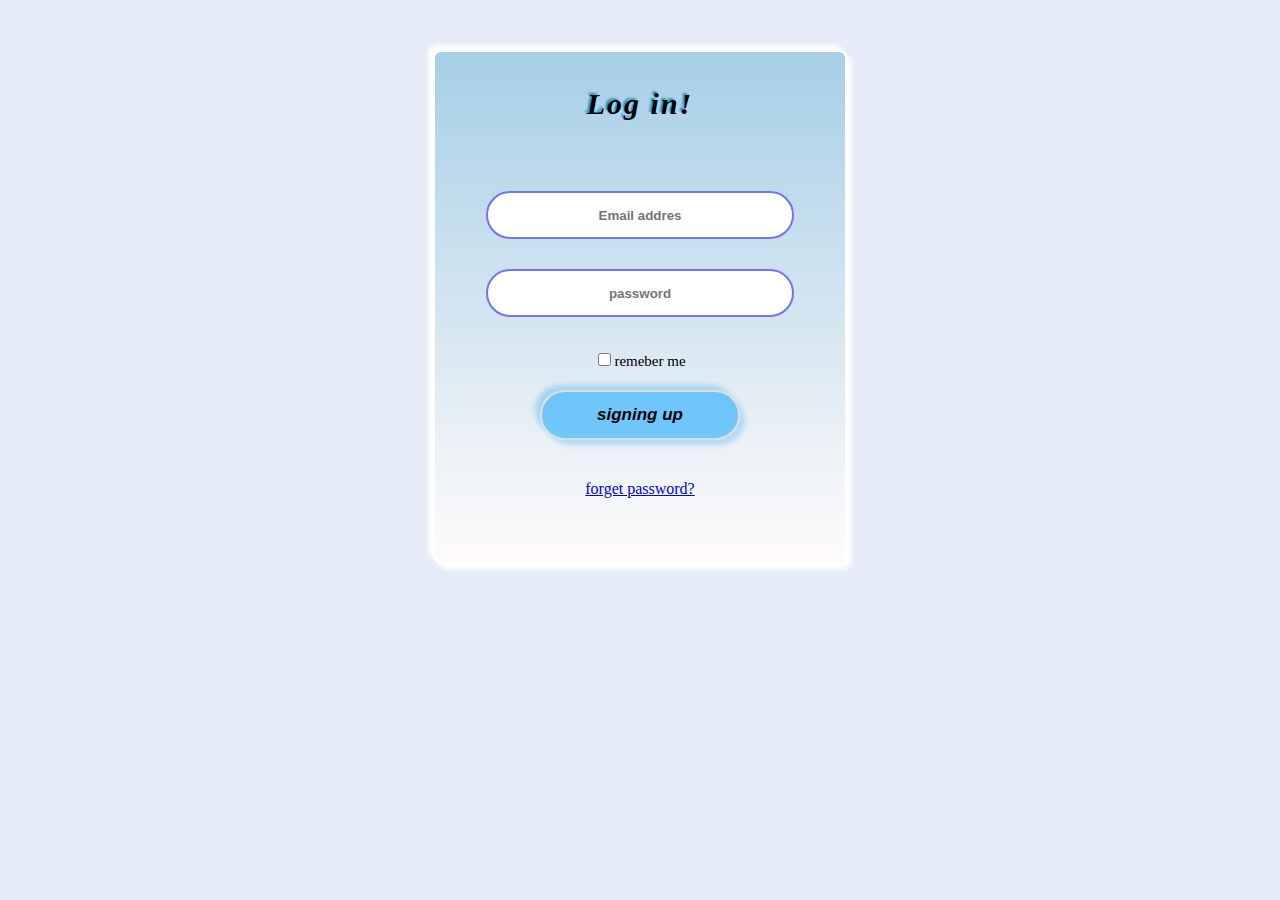
<file: login_form_123/index.html>
<!DOCTYPE html>
<html lang="en" dir="ltr">
    <head>
        <meta charset="UTF_8">
        <link rel="stylesheet" href="index.css">
        <link rel="stylesheet" href="https://fonts.google.com/icons?selected=Material%20Icons%20Outlined%3Alock%3A">
        
    <title>
        \\\sign up\\\
    </title>
    
    </head>
    <body>
    <div>
        
        <form action="verify.js">
        <h2>
            Log  in!
        </h2>
            <input type="email" id="email" placeholder="Email addres" name="emai" required><br>
            <input type="password" id="pass" placeholder="password" name="pass" required><br>
            <br>
            <input type="checkbox" id="thick"><label for="thick">remeber me</label><br>
            <button type="submit">signing up </button>
         <a href="./difine_new_password.html">
            forget password?
        </a> 
    </form>
        <br>
    </div>
    </body>
</html>
</file>
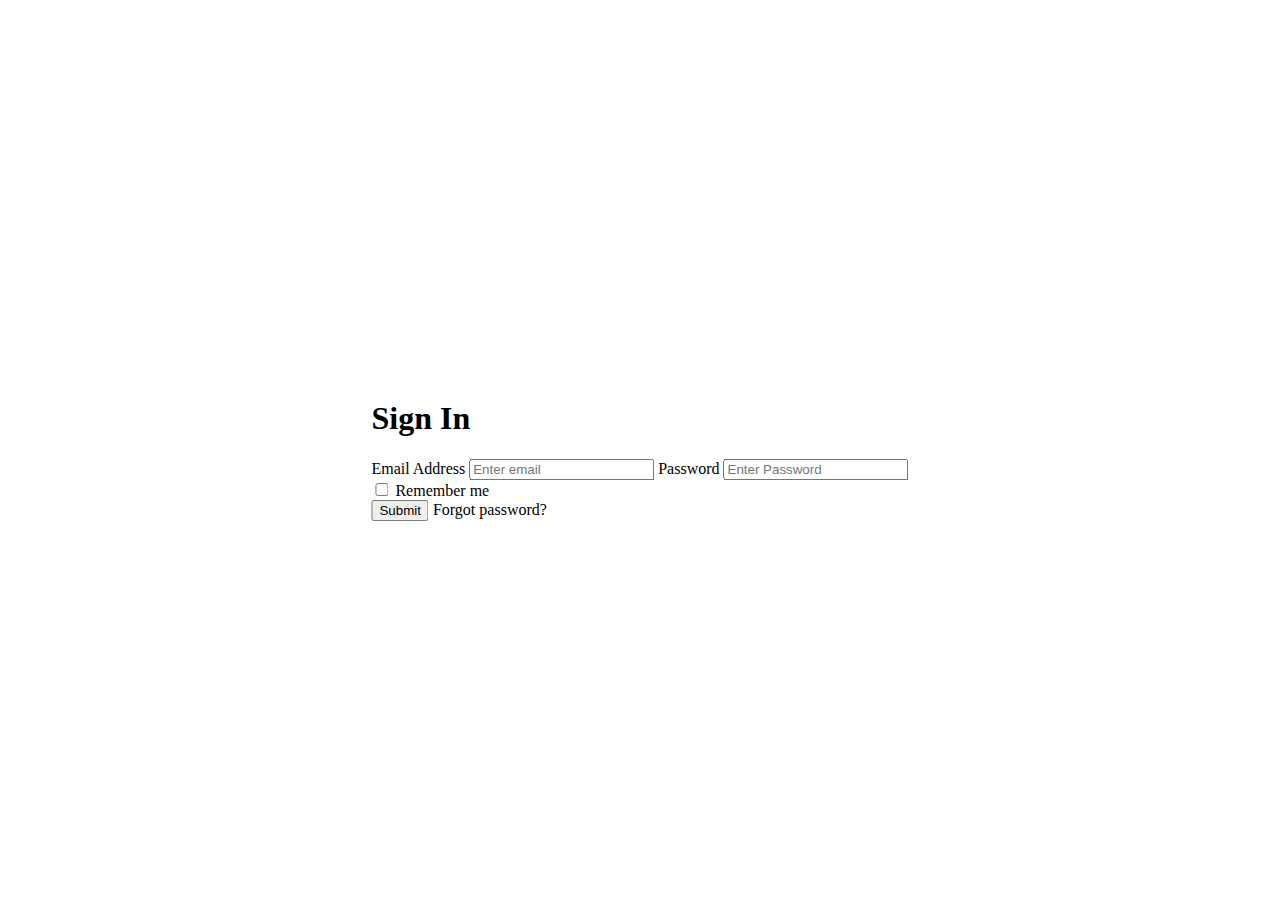
<file: LoginForm-ShivaHfard/index.html>
<!DOCTYPE html>
<html>
    <head>
        <meta charset="UTF-8">
        <meta name="viewport" content="width=device-width, initial-scale=1">

        <link href="https://cdn.jsdelivr.net/npm/bootstrap@5.1.3/dist/css/bootstrap.min.css" rel="stylesheet" integrity="sha384-1BmE4kWBq78iYhFldvKuhfTAU6auU8tT94WrHftjDbrCEXSU1oBoqyl2QvZ6jIW3" crossorigin="anonymous">

        <link rel="stylesheet" href="styles.css">
        <title>Login | Form</title>
    </head>

    <body class="bg-primary">
        <div class="login-form">
            <div class="d-inline-flex flex-column justify-content-center align-items-center bg-light rounded-3 p-5">
                <h1>Sign In</h1>
                <form class="d-flex flex-column py-2" action="#">
                    <label class="fw-bold py-2">Email Address</label>
                    <input class="form-control py-2" type="text" placeholder="Enter email">
                    <label class="fw-bold py-2">Password</label class="fw-bold">
                    <input class="form-control py-2" type="text" placeholder="Enter Password">
                    <div class="py-2">
                        <input type="checkbox">
                        <span>Remember me</span>
                    </div>
                    <input class="btn bg-primary text-white" type="submit" value="Submit">
                    <span class="d-flex justify-content-end py-2">Forgot <a class="text-primary ps-1">password?</a></span>
                </form>
            </div>
        </div>

        <script src="https://cdn.jsdelivr.net/npm/bootstrap@5.1.3/dist/js/bootstrap.bundle.min.js" integrity="sha384-ka7Sk0Gln4gmtz2MlQnikT1wXgYsOg+OMhuP+IlRH9sENBO0LRn5q+8nbTov4+1p" crossorigin="anonymous"></script>
    </body>
</html>
</file>
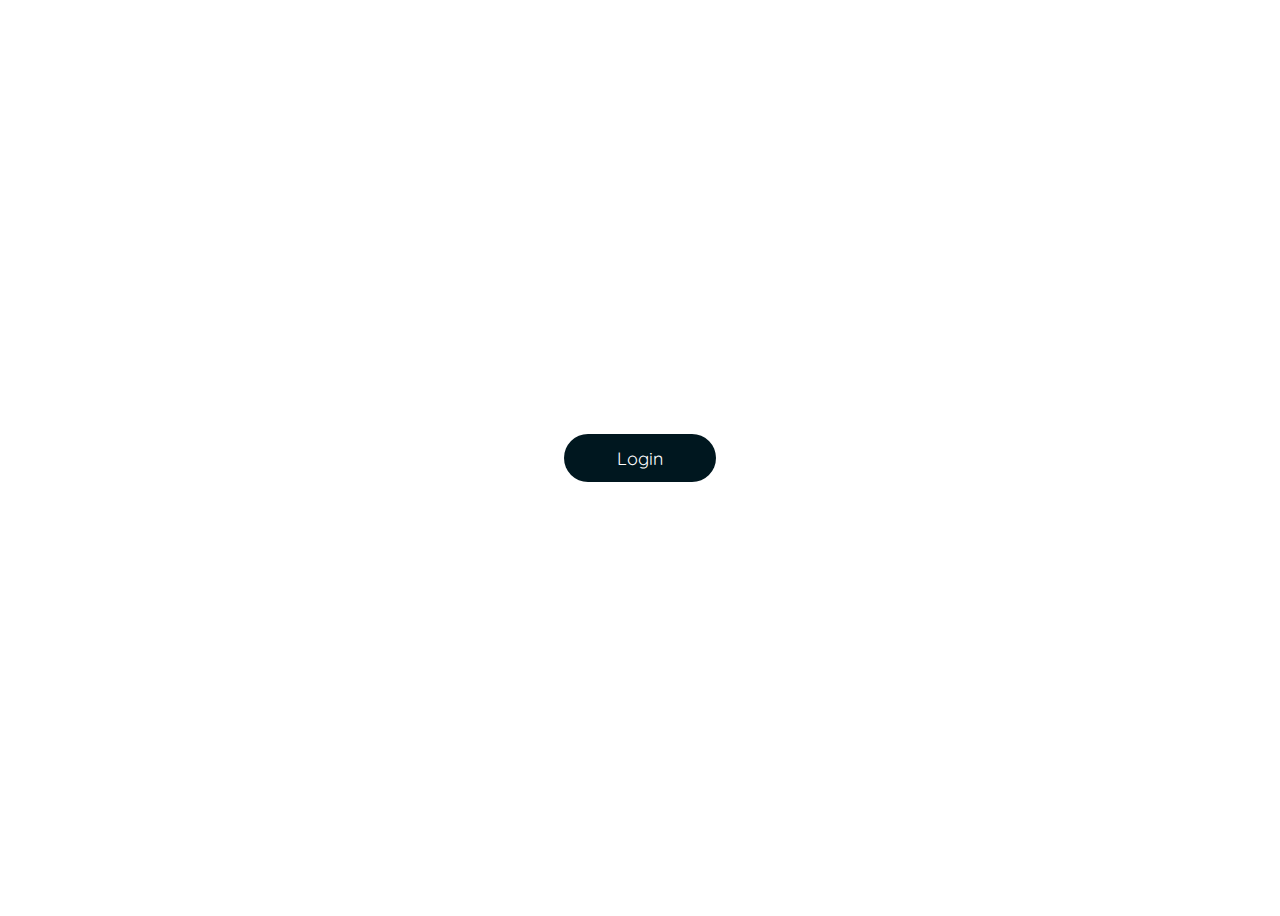
<file: minimalistic-login-form/index.html>
<!DOCTYPE html>
<html lang="en">
  <head>
    <meta charset="UTF-8" />
    <meta http-equiv="X-UA-Compatible" content="IE=edge" />
    <meta name="viewport" content="width=device-width, initial-scale=1.0" />
    <title>Minimalistic Login Form</title>
    <link rel="stylesheet" href="assets/css/style.css" />
    <script src="assets/js/main.js"></script>
  </head>
  <body>
    <!-- minimalistic login form -->
    <form action="" class="mini-login-form" name="loginForm" autocomplete>
      <input class="login-btn" type="button" value="Login" onclick="login()" />
      <input
        class="email-input"
        name="email"
        type="email"
        placeholder="email"
      />
      <svg
        class="validation-email-btn"
        onclick="validateEmail()"
        xmlns="http://www.w3.org/2000/svg"
        width="42"
        height="42"
        viewbox="0 0 42 42"
      >
        <g id="Group_21" data-name="Group 21" transform="translate(-742 -260)">
          <circle
            id="Ellipse_1"
            data-name="Ellipse 1"
            cx="21"
            cy="21"
            r="21"
            transform="translate(742 260)"
            fill="#fff"
          />
          <g id="Group_19" data-name="Group 19" transform="translate(-0.5 1)">
            <line
              id="Line_1"
              data-name="Line 1"
              x2="10"
              y2="10.5"
              transform="translate(759.5 272)"
              fill="none"
              stroke="#00171f"
              stroke-width="3.5"
            />
            <line
              id="Line_2"
              data-name="Line 2"
              y1="9"
              x2="9"
              transform="translate(759.5 281)"
              fill="none"
              stroke="#00171f"
              stroke-width="3.5"
            />
          </g>
        </g>
      </svg>
      <input
        class="password-input"
        type="password"
        placeholder="password"
        name="pass"
      />
      <svg
        class="validation-password-btn"
        onclick="validatePassword()"
        xmlns="http://www.w3.org/2000/svg"
        width="42"
        height="42"
        viewbox="0 0 42 42"
      >
        <g id="group_21" data-name="Group 21" transform="translate(-742 -260)">
          <circle
            id="ellipse_1"
            data-name="ellipse 1"
            cx="21"
            cy="21"
            r="21"
            transform="translate(742 260)"
            fill="#fff"
          />
          <g id="group_19" data-name="Group 19" transform="translate(-0.5 1)">
            <line
              id="line_1"
              data-name="Line 1"
              x2="10"
              y2="10.5"
              transform="translate(759.5 272)"
              fill="none"
              stroke="#00171f"
              stroke-width="3.5"
            />
            <line
              id="line_2"
              data-name="Line 2"
              y1="9"
              x2="9"
              transform="translate(759.5 281)"
              fill="none"
              stroke="#00171f"
              stroke-width="3.5"
            />
          </g>
        </g>
      </svg>
      <span class="welcome-massage">Welcome</span>
    </form>
  </body>
</html>
</file>
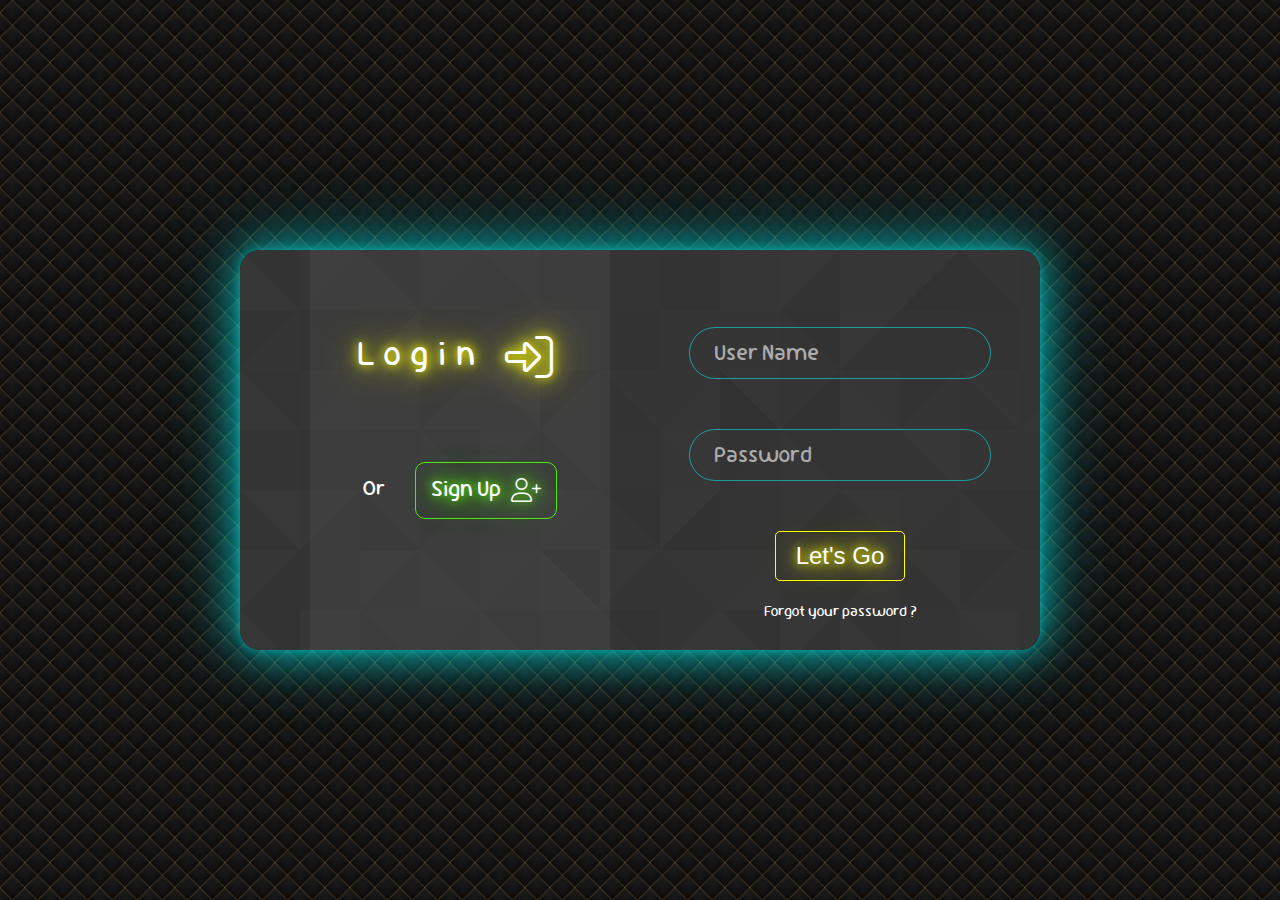
<file: neon login form/index.html>
<!DOCTYPE html>
<html lang="en">
  <head>
    <meta charset="utf-8" />
    <meta name="author" content="Sina Shateri" />
    <meta name="viewport" content="width=device-width, initial-scale=1.0" />
    <meta name="description" content="" />
    <meta name="robots" content="noydir" />
    <link rel="shortcut icon" href="#" type="image/x-icon" />
    <title>Login</title>
    <link rel="stylesheet" type="text/css" href="css/style.css" />
    <link rel="stylesheet" href="css/all.min.css" />
    <link rel="stylesheet" href="css/font.css" />
    <link rel="stylesheet" href="css/reset.css" />
  </head>

  <body>
    <div class="container">
      <div class="current-page">
        <div class="log-in">
          <h1>
            Login
            <i class="fal fa-sign-in-alt"></i>
          </h1>
        </div>
        <div class="sign-up-field">
          <span>Or</span>
          <div class="sign-up">
            <h3>Sign Up</h3>
            <i class="fal fa-user-plus"></i>
          </div>
        </div>
      </div>
      <div class="form-field">
        <form action="submit">
          <div class="user-name">
            <input type="text" placeholder="" />
            <label>User Name</label>
          </div>
          <div class="password">
            <input type="password" placeholder="" />
            <label>Password</label>
          </div>
        </form>
        <button type="submit" id="cPage">Let's Go</button>
        <a href="#">Forgot your password ?</a>
      </div>
    </div>
    <script src="js/main.js"></script>
  </body>
</html>
</file>
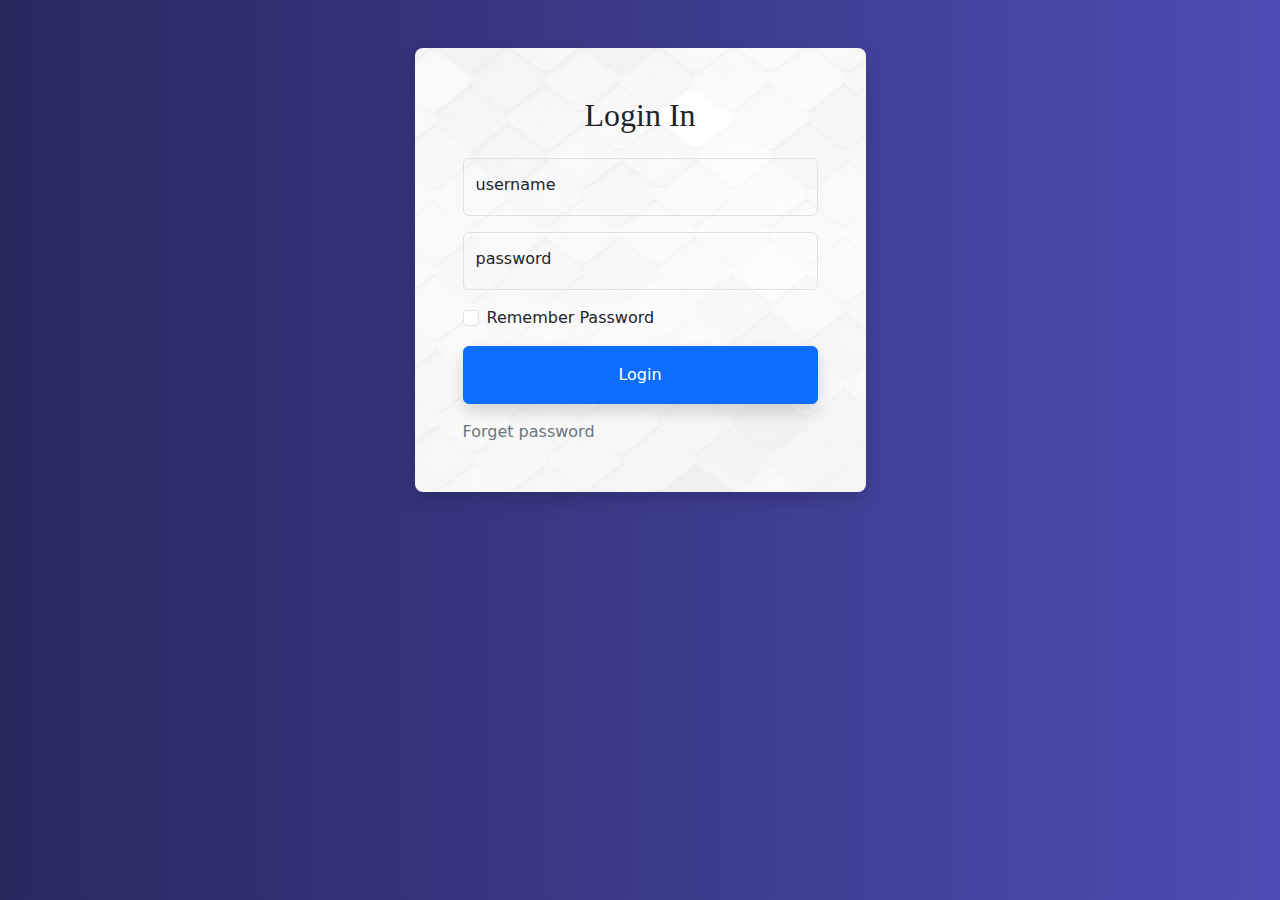
<file: practice_login_form/index.html>
<!DOCTYPE html>
<html lang="en">
<head>
    <meta charset="UTF-8">
    <meta http-equiv="X-UA-Compatible" content="IE=edge">
    <meta name="viewport" content="width=device-width, initial-scale=1.0">
    <link href="https://cdn.jsdelivr.net/npm/bootstrap@5.1.2/dist/css/bootstrap.min.css" rel="stylesheet">
    <link href="css/login.css" rel="stylesheet">
    <title>Login Form</title>
</head>
<body>
    <div class="container">
        <div class="row">
            <div class="col-sm-9 col-md-7 col-lg-5 mx-auto">
                <div class="card border-0 my-5 shadow rounded-3 foo" >
                    <div class="card-body p-4 p-sm-5 ">
                        <h3 class="ub card-title text-center mb-4 fw-light fs-2">Login In</h3>
                        <form>
                            <div class="form-floating mb-3">
                                <input class="form-control bg-transparent" id="username" placeholder="username" type="text">
                                <label for="username" class="form-control py-3 bg-transparent" >username</label>
                            </div>
                            <div class="form-floating mb-3">
                                <input class="form-control bg-transparent " id="password" placeholder="password" type="password">
                                <label for="password" class="form-control py-3 bg-transparent">password</label>
                            </div>
                            <div class="form-check mb-3">
                                <input class="form-check-input" type="checkbox" id="rememberpassword">
                                <label class="form-check-label" for="rememberpassword">Remember Password</label>
                            </div>
                            <div class="d-grid mb-3">
                                <button class="btn btn-primary p-3 shadow" type="submit">Login</button>
                            </div>
                            <a href="#" class="bt-6 text-secondary">Forget password</a>
                        </form>
                    </div>
                </div>
            </div>
        </div>
    </div>
    <script src="https://cdn.jsdelivr.net/npm/bootstrap@5.1.2/dist/js/bootstrap.bundle.min.js"></script>
</body>
</html>
</file>
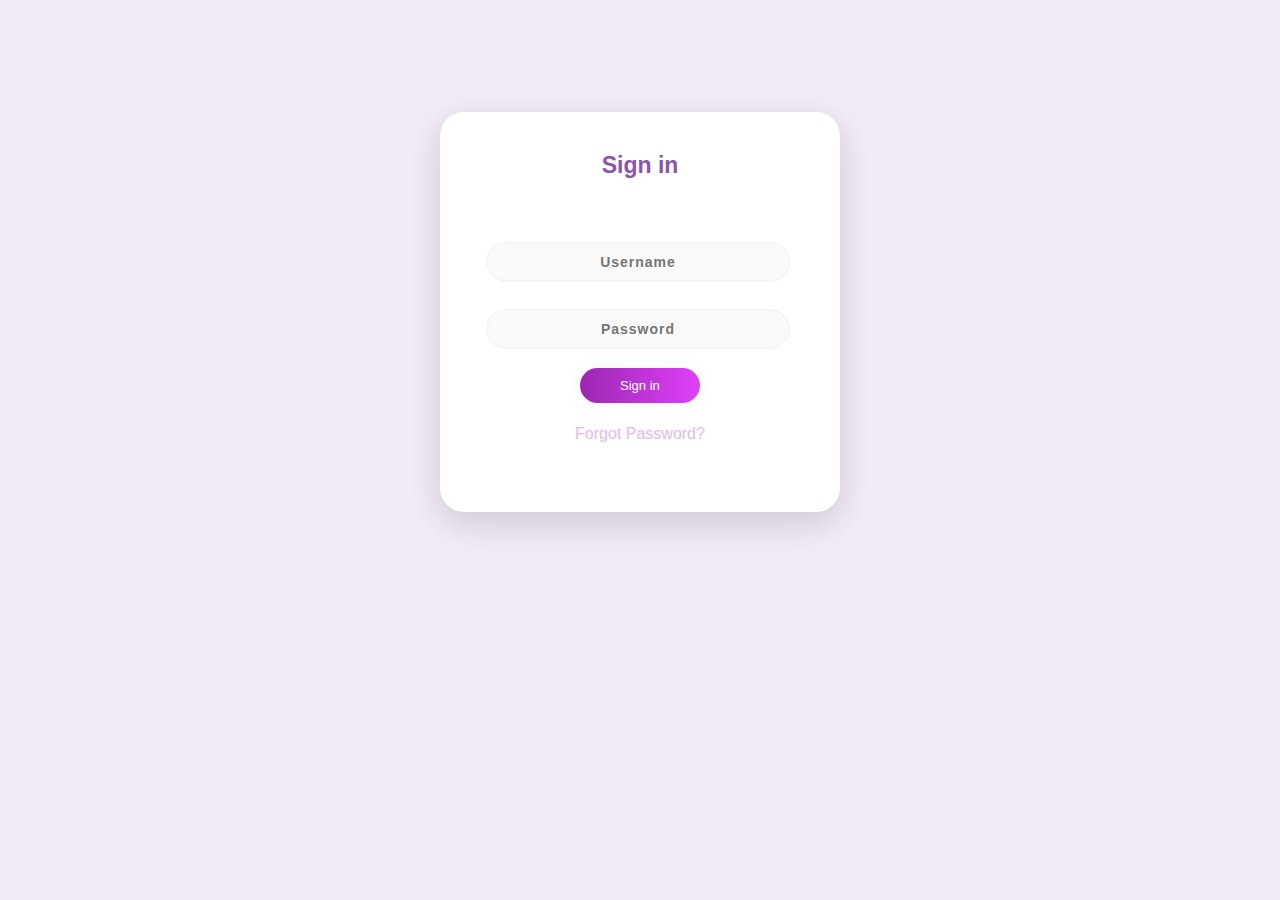
<file: simple-login-form/index.html>
<!DOCTYPE html>
<html lang="en">
<head>
    <meta charset="UTF-8">
    <meta http-equiv="X-UA-Compatible" content="IE=edge">
    <meta name="viewport" content="width=device-width, initial-scale=1.0">
    <title>login form</title>
    <link rel="stylesheet" href="style.css">
</head>
<body>
    <div class="main">
        <p class="sign" align="center">Sign in</p>
        <form class="form1">
          <input class="un " type="text" align="center" placeholder="Username">
          <input class="pass" type="password" align="center" placeholder="Password">
          <a class="submit" align="center">Sign in</a>
          <p class="forgot" align="center"><a href="#">Forgot Password?</p>
                
                    
        </div>
</body>
</html>
</file>
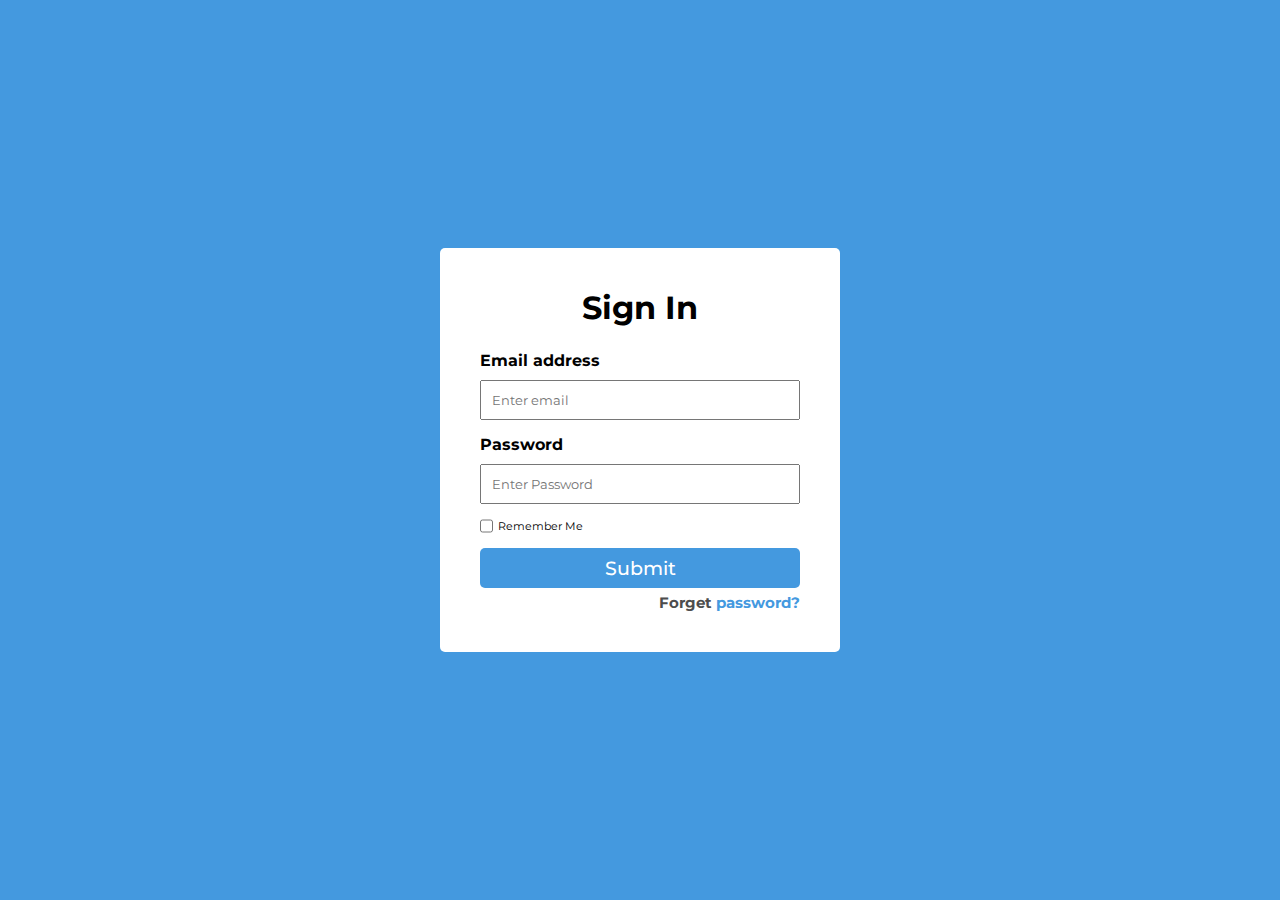
<file: login-sign in form/signin form/index.html>
<!DOCTYPE html>
<html lang="en">

<head>
  <meta charset="UTF-8">
  <meta http-equiv="X-UA-Compatible" content="IE=edge">
  <meta name="viewport" content="width=device-width, initial-scale=1.0">
  <!-- style--link -->
  <link rel="stylesheet" href="./style.css">

  <!-- font--Links -->
  <link rel="preconnect" href="https://fonts.googleapis.com">
  <link rel="preconnect" href="https://fonts.gstatic.com" crossorigin>
  <link href="https://fonts.googleapis.com/css2?family=Montserrat:wght@300;400;500&display=swap" rel="stylesheet">


  <title>Form</title>
</head>

<body>
  <div class="form">
    <h2>Sign In</h2>
    <div class="inputs email">
      <label for="email">Email address</label>
      <input type="email" name="email" id="email" placeholder="Enter email">
    </div>
    <div class="inputs password">
      <label for="password">Password</label>
      <input type="password" name="password" id="password" placeholder="Enter Password">

    </div>
    <div class="remember-me">
      <input type="checkbox" name="chek-box" id="checkbox">
      <label for="check-box">Remember Me</label>
    </div>
    <button type="submit">Submit</button>
    <div class="forget-link">
      <h4>Forget <a href="#">password?</a></h4>
    </div>
  </div>
</body>

</html>
</file>
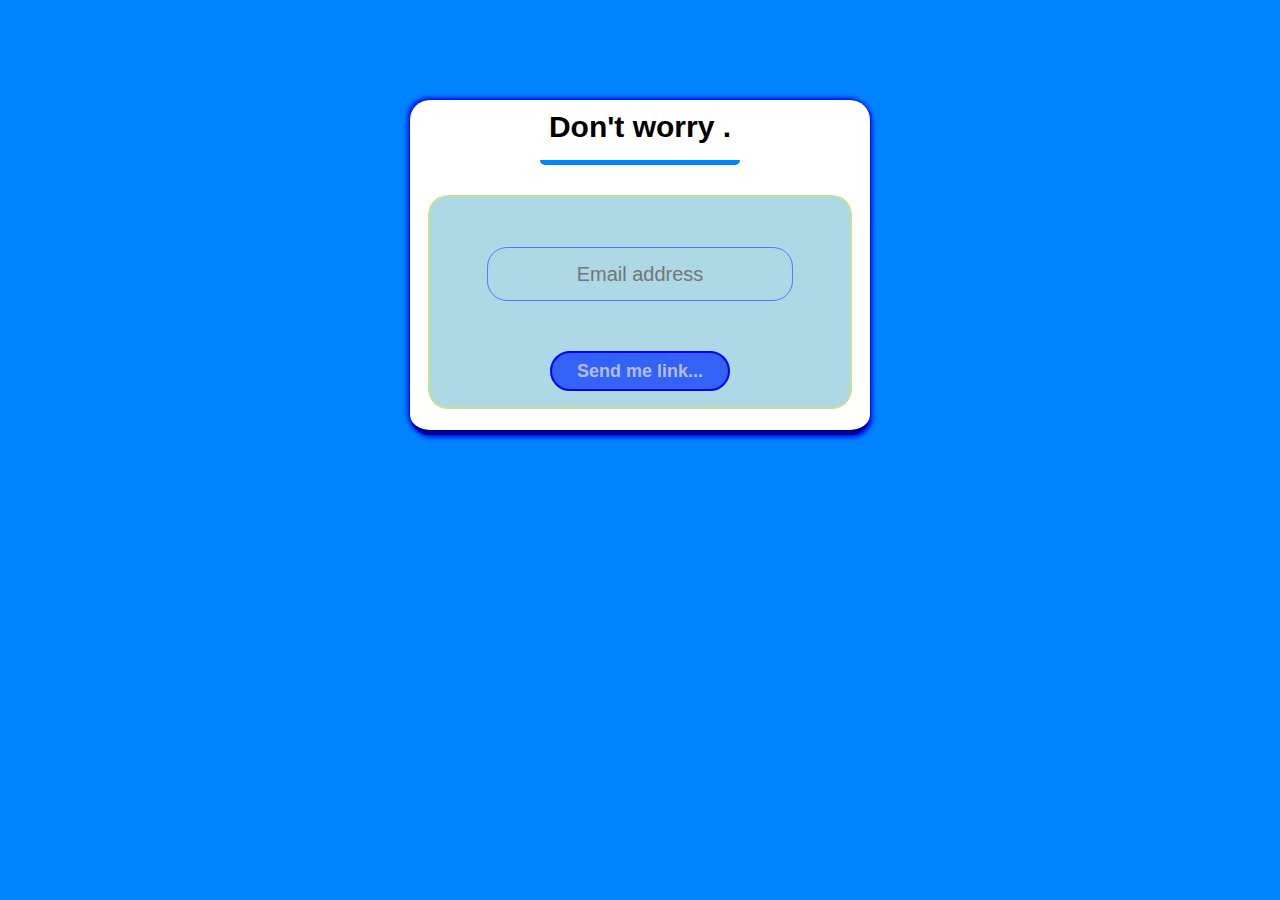
<file: login_form_123/difine_new_password.html>
<!DOCTYPE html>
<html lang="en">
<head>
    <meta charset="UTF-8">
    <meta http-equiv="X-UA-Compatible" content="IE=edge">
    <meta name="viewport" content="width=device-width, initial-scale=1.0">
    <title>foget</title>
    <link rel="stylesheet" href="pss_declare.css">
</head>
<body>
    <div>
            <h1>
                Don't worry .
            </h1>
            <form action="" method="post">            
                <input type="email" id="email" placeholder="Email address">
                <button type="submit">
                    Send me link...
                </button>
        </form>
    </div>    
</body>
</html>
</file>
<file: login_form_123/index.css>
*{
    background-color: rgb(229, 236, 248);
}
div {
    width: 400px;
    height: 500px;
    margin: auto;
    margin-top: 50px;
    padding: 5px;
    background-color: #fff;
    text-align: center;
    border-radius:8px;
    border: 2px solid rgb(255, 255, 255);
    box-shadow: 5px 5px 5px white ,-5px -5px 5px white;
    background: linear-gradient(to top , #fffbfb, #a7cfe6) ;
}
h2{
    font-size: 30px;
    font-style: oblique;
    width: 300px;
    margin: 30px auto;
    margin-top: 0px;
    margin-bottom:25px;
    padding: 15px;
    padding-top: 10px;
    padding-bottom: 30px;
    border-radius: 8px;
    background-color: inherit;
    text-shadow: 2px 2px 2px rgb(171, 216, 241),
    -2px -2px 2px rgb(42, 145, 192);
    text-align: center;
    
    letter-spacing: 2px;
}

form{
    display: block;
    margin: auto;
    margin-top: 10px;
    width: 400px;
    margin: inherit 10px;
    padding: 30px 5px;
    padding-top:10px;
    background-color:inherit;
    box-sizing: border-box;
    text-align: center;
}
input{
    background-color: rgb(255, 255, 255);
    
}

input[placeholder]{
    display: inline-block;
    background-color: rgb(255, 255, 255);
    height:40px;
    width: 300px;
    margin: 2px;
    margin-top: 15px;
    margin-bottom: 15px;
    padding: 2px;
    border: 2px  solid #7471fd;
    border-radius: 40px;
    text-align: center;
    font-weight: 900;
}
hr{
    width: 200px;
    color: #ffffff;
    height: 2px;
    border-radius: 20%;
}
label[for="thick"],input[id="thick"]{
    display:inline-block;
    background-color:inherit;
    font-size: 15px;
    margin-bottom: 20px;
}
button{
    display: block;
    width:200px;
    height:50px;
    margin: auto;
    margin-bottom: 10px;
    background-color:#00a2ff85 ;
    border-radius:40px;
    border: 2px solid rgb(221, 221, 221);
    font-size: 17px;
    font-weight: 800;
    font-style: oblique;
    box-shadow: 5px 5px 5px #b3daf3 , -5px -5px 5px #a4d5f3  ;

    box-sizing: border-box;
}
form a{
    display: inline-block;
    margin-top: 30px;
    margin-bottom: 5px;
    background-color: inherit;
}
button:hover{
    background-color: rgb(255, 255, 255);
    box-shadow: none;
    
}
</file>
<file: LoginForm-ShivaHfard/styles.css>
.login-form {
    margin: 0 auto;
    position: absolute;
    top: 50%;
    left: 50%;
    transform: translate(-50%, -50%);
}
</file>
<file: minimalistic-login-form/assets/css/style.css>
@import url("https://fonts.googleapis.com/css2?family=Quicksand&display=swap");
:root {
  /* colors */
  --primary-color: #00171f;
  --secondry-color: #fff;
}
body {
  display: flex;
  height: 100vh;
  justify-content: center;
  align-items: center;
}
body * {
  font-family: "Quicksand", sans-serif;
  box-sizing: border-box;
  color: var(--secondry-color);
}
.mini-login-form {
  position: relative;
  display: inline-block;
}
.mini-login-form > *:not(svg) {
  height: 48px;
  border: none;
  outline: none;
  font-size: 18px;
  border-radius: 48px;
  background-color: var(--primary-color);
}
.login-btn {
  width: 152px;
  cursor: pointer;
  -webkit-animation: slide-in-blurred-top 1s cubic-bezier(0.23, 1, 0.32, 1) both;
  animation: slide-in-blurred-top 1s cubic-bezier(0.23, 1, 0.32, 1) both;
}
.loginbtn:hover {
  background-color: #0e0e0e;
}
.email-input,
.password-input {
  width: 304px;
  padding: 16px;
  display: none;
  cursor: text;
}
.validation-email-btn,
.validation-password-btn {
  position: absolute;
  display: none;
  top: 3px;
  right: 3px;
  cursor: pointer;
}
.welcome-massage {
  display: none;
  width: 152px;
  justify-content: center;
  align-items: center;
  cursor: default;
  -webkit-animation: slide-out-blurred-top 0.45s
    cubic-bezier(0.755, 0.05, 0.855, 0.06) 4s both;
  animation: slide-out-blurred-top 0.45s cubic-bezier(0.755, 0.05, 0.855, 0.06)
    4s both;
}

/* ----------------------------------------------
* Generated by Animista on 2021-11-17 17:18:23
* Licensed under FreeBSD License.
* See http://animista.net/license for more info. 
* w: http://animista.net, t: @cssanimista
* ---------------------------------------------- */
@-webkit-keyframes slide-out-blurred-top {
  0% {
    -webkit-transform: translateY(0) scaleY(1) scaleX(1);
    transform: translateY(0) scaleY(1) scaleX(1);
    -webkit-transform-origin: 50% 0%;
    transform-origin: 50% 0%;
    -webkit-filter: blur(0);
    filter: blur(0);
    opacity: 1;
  }

  100% {
    -webkit-transform: translateY(-1000px) scaleY(2) scaleX(0.2);
    transform: translateY(-1000px) scaleY(2) scaleX(0.2);
    -webkit-transform-origin: 50% 0%;
    transform-origin: 50% 0%;
    -webkit-filter: blur(40px);
    filter: blur(40px);
    opacity: 0;
  }
}

@keyframes slide-out-blurred-top {
  0% {
    -webkit-transform: translateY(0) scaleY(1) scaleX(1);
    transform: translateY(0) scaleY(1) scaleX(1);
    -webkit-transform-origin: 50% 0%;
    transform-origin: 50% 0%;
    -webkit-filter: blur(0);
    filter: blur(0);
    opacity: 1;
  }

  100% {
    -webkit-transform: translateY(-1000px) scaleY(2) scaleX(0.2);
    transform: translateY(-1000px) scaleY(2) scaleX(0.2);
    -webkit-transform-origin: 50% 0%;
    transform-origin: 50% 0%;
    -webkit-filter: blur(40px);
    filter: blur(40px);
    opacity: 0;
  }
}

@-webkit-keyframes slide-in-blurred-top {
  0% {
    -webkit-transform: translateY(-1000px) scaleY(2.5) scaleX(0.2);
    transform: translateY(-1000px) scaleY(2.5) scaleX(0.2);
    -webkit-transform-origin: 50% 0%;
    transform-origin: 50% 0%;
    -webkit-filter: blur(40px);
    filter: blur(40px);
    opacity: 0;
  }

  100% {
    -webkit-transform: translateY(0) scaleY(1) scaleX(1);
    transform: translateY(0) scaleY(1) scaleX(1);
    -webkit-transform-origin: 50% 50%;
    transform-origin: 50% 50%;
    -webkit-filter: blur(0);
    filter: blur(0);
    opacity: 1;
  }
}

@keyframes slide-in-blurred-top {
  0% {
    -webkit-transform: translateY(-1000px) scaleY(2.5) scaleX(0.2);
    transform: translateY(-1000px) scaleY(2.5) scaleX(0.2);
    -webkit-transform-origin: 50% 0%;
    transform-origin: 50% 0%;
    -webkit-filter: blur(40px);
    filter: blur(40px);
    opacity: 0;
  }

  100% {
    -webkit-transform: translateY(0) scaleY(1) scaleX(1);
    transform: translateY(0) scaleY(1) scaleX(1);
    -webkit-transform-origin: 50% 50%;
    transform-origin: 50% 50%;
    -webkit-filter: blur(0);
    filter: blur(0);
    opacity: 1;
  }
}
</file>
<file: neon login form/css/style.css>
/* 
========================
        General
========================
*/
html {
  font-size: 62.5%;
  scroll-behavior: smooth;
  font-family: "hekaya";
}

body {
  width: 100%;
  min-height: 100vh;
  background: url(../img/fancy-cushion.png);
  display: flex;
  justify-content: center;
  align-items: center;
}

/* 
=========================
        Login Form
=========================
*/
.container {
  display: grid;
  grid-template-columns: repeat(2, 50%);
  width: 800px;
  height: 400px;
  background: url(../img/footer_lodyas.png);
  border-radius: 20px;
  -webkit-border-radius: 20px;
  -moz-border-radius: 20px;
  -ms-border-radius: 20px;
  -o-border-radius: 20px;
  box-shadow: 0 0 10px rgba(0, 255, 255, 0.39), 0 0 40px rgba(0, 255, 255, 0.425), 0 0 70px rgba(0, 255, 255, 0.514);
}

.current-page {
  position: relative;
  left: 70px;
  background: rgba(148, 148, 148, 0.1);
  width: 300px;
  height: 100%;
  display: flex;
  justify-content: center;
  align-items: center;
  /* border-radius: 20px;
    -webkit-border-radius: 20px;
    -moz-border-radius: 20px;
    -ms-border-radius: 20px;
    -o-border-radius: 20px; */
}

.log-in h1 {
  position: absolute;
  display: flex;
  align-items: center;
  justify-content: center;
  font-size: 3rem;
  color: #fff;
  text-shadow: 0 0 20px yellow, 0 0 10px yellow, 0 0 40px yellow;
  letter-spacing: 10px;
  left: -50px;
  top: 5rem;
  width: 400px;
  text-align: center;
  border-radius: 20px 20px 0 0;
  -webkit-border-radius: 20px 20px 0 0;
  -moz-border-radius: 20px 20px 0 0;
  -ms-border-radius: 20px 20px 0 0;
  -o-border-radius: 20px 20px 0 0;
  cursor: default;
}
.log-in h1 i {
  margin-left: 20px;
}

.sign-up-field {
  display: flex;
  width: 250px;
  margin-top: 80px;
  color: #fff;
  justify-content: center;
  align-items: center;
}
.sign-up-field span {
  font-size: 1.8rem;
  margin-right: 30px;
}
.sign-up-field .sign-up {
  display: flex;
  align-items: center;
  justify-content: center;
  text-shadow: 0 0 20px #54e810, 0 0 10px #54e810, 0 0 40px #54e810;
  cursor: pointer;
  border: 1px solid #54e810;
  padding: 10px 15px;
  border-radius: 10px;
  -webkit-border-radius: 10px;
  -moz-border-radius: 10px;
  -ms-border-radius: 10px;
  -o-border-radius: 10px;
  -webkit-border-radius: 10px;
}
.sign-up-field .sign-up h3 {
  font-size: 2rem;
}
.sign-up-field .sign-up i {
  margin-left: 10px;
  font-size: 1.5rem;
}

.form-field {
  display: flex;
  flex-direction: column;
  justify-content: center;
  align-items: center;
}
.form-field form div {
  position: relative;
  margin: 50px 0;
}
.form-field form div label {
  position: absolute;
  top: 10px;
  left: 25px;
  color: rgba(255, 255, 255, 0.6);
  font-size: 2rem;
  z-index: 0;
  cursor: text;
  transition: all 0.3s;
  -webkit-transition: all 0.3s;
  -moz-transition: all 0.3s;
  -ms-transition: all 0.3s;
  -o-transition: all 0.3s;
}
.form-field form div input {
  width: 250px;
  height: 40px;
  color: #fff;
  background-color: transparent;
  border-radius: 30px;
  -webkit-border-radius: 30px;
  -moz-border-radius: 30px;
  -ms-border-radius: 30px;
  -o-border-radius: 30px;
  z-index: 10;
  padding: 5px 25px;
  outline: none;
  border: 1px solid rgba(0, 255, 255, 0.514);
  caret-color: aqua;
}
.form-field form div input:focus {
  box-shadow: 0 0 70px rgba(0, 255, 255, 0.514);
}
.form-field form div input:not(:-moz-placeholder-shown) + label {
  top: -35px;
  left: 10px;
}
.form-field form div input:not(:-ms-input-placeholder) + label {
  top: -35px;
  left: 10px;
}
.form-field form div input:not(:placeholder-shown) + label {
  top: -35px;
  left: 10px;
}
.form-field button {
  background-color: transparent;
  border: 1px solid yellow;
  color: #fff;
  padding: 10px 20px;
  font-size: 1.5rem;
  border-radius: 5px;
  -webkit-border-radius: 5px;
  -moz-border-radius: 5px;
  -ms-border-radius: 5px;
  -o-border-radius: 5px;
  text-shadow: 0 0 20px yellow, 0 0 10px yellow, 0 0 40px yellow;
  cursor: pointer;
}
.form-field a {
  font-size: 1.3rem;
  color: #fff;
  margin-top: 20px;
  transition: all 0.3s;
  -webkit-transition: all 0.3s;
  -moz-transition: all 0.3s;
  -ms-transition: all 0.3s;
  -o-transition: all 0.3s;
}
.form-field a:hover {
  transform: scale(1.1);
  -webkit-transform: scale(1.1);
  -moz-transform: scale(1.1);
  -ms-transform: scale(1.1);
  -o-transform: scale(1.1);
}/*# sourceMappingURL=style.css.map */
</file>
<file: neon login form/css/font.css>
@font-face {
  font-family: "maxim_sansregular";
  src: url("../fonts/MaximSansRegular.woff2") format("woff2"),
    url("../fonts/MaximSansRegular.woff") format("woff");
  font-weight: normal;
  font-style: normal;
}
@font-face {
  font-family: "hekaya";
  src: url("../fonts/ff-hekaya-webfont.woff2") format("woff2"),
    url("../fonts/ff-hekaya-webfont.woff") format("woff");
  font-weight: normal;
  font-style: normal;
}
@font-face {
  font-family: "Font Awesome 6 Pro";
  font-style: normal;
  font-weight: 300;
  font-display: block;
  src: url("../fonts/fa-light-300.woff2") format("woff2"),
    url("../fonts/fa-light-300.woff") format("woff"),
    url("../fonts/fa-light-300.ttf") format("truetype");
}
@font-face {
  font-family: "Font Awesome 6 Pro";
  font-style: normal;
  font-weight: 400;
  font-display: block;
  src: url("../fonts/fa-regular-400.woff2") format("woff2"),
    url("../fonts/fa-regular-400.woff") format("woff"),
    url("../fonts/fa-regular-400.ttf") format("truetype");
}

@font-face {
  font-family: "Font Awesome 6 Pro";
  font-style: normal;
  font-weight: 900;
  font-display: block;
  src: url("../fonts/fa-solid-900.woff2") format("woff2"),
    url("../fonts/fa-solid-900.woff") format("woff"),
    url("../fonts/fa-solid-900.ttf") format("truetype");
}

@font-face {
  font-family: "Font Awesome 6 Pro";
  font-style: normal;
  font-weight: 100;
  font-display: block;
  src: url("../fonts/fa-thin-100.woff2") format("woff2"),
    url("../fonts/fa-thin-100.woff") format("woff"),
    url("../fonts/fa-thin-100.ttf") format("truetype");
}

@font-face {
  font-family: "Font Awesome 6 Brands";
  font-style: normal;
  font-weight: 400;
  font-display: block;
  src: url("../fonts/fa-brands-400.woff2") format("woff2"),
    url("../fonts/fa-brands-400.woff") format("woff"),
    url("../fonts/fa-brands-400.ttf") format("truetype");
}
@font-face {
  font-family: "Font Awesome 6 Duotone";
  font-style: normal;
  font-weight: 900;
  font-display: block;
  src: url("../fonts/fa-duotone-900.woff2") format("woff2"),
    url("../fonts/fa-duotone-900.woff") format("woff"),
    url("../fonts/fa-duotone-900.ttf") format("truetype");
}
</file>
<file: practice_login_form/css/login.css>
body {
    background-color: #e7bf0a;
    background: linear-gradient(to left, #4c4cb4, #28285f);
}
a {
    text-decoration: none;
}
.ub {
    font-family: 'Ubuntu';
}

.foo {
    background-image: url('../images/bg.png');
    background-size: 200%;
}
</file>
<file: simple-login-form/style.css>
body {
    background-color: #F3EBF6;
    font-family: 'Ubuntu', sans-serif;
}

.main {
    background-color: #FFFFFF;
    width: 400px;
    height: 400px;
    margin: 7em auto;
    border-radius: 1.5em;
    box-shadow: 0px 11px 35px 2px rgba(0, 0, 0, 0.14);
}

.sign {
    padding-top: 40px;
    color: #8C55AA;
    font-family: 'Ubuntu', sans-serif;
    font-weight: bold;
    font-size: 23px;
}

.un {
width: 76%;
color: rgb(38, 50, 56);
font-weight: 700;
font-size: 14px;
letter-spacing: 1px;
background: rgba(136, 126, 126, 0.04);
padding: 10px 20px;
border: none;
border-radius: 20px;
outline: none;
box-sizing: border-box;
border: 2px solid rgba(0, 0, 0, 0.02);
margin-bottom: 50px;
margin-left: 46px;
text-align: center;
margin-bottom: 27px;
font-family: 'Ubuntu', sans-serif;
}

form.form1 {
    padding-top: 40px;
}

.pass {
        width: 76%;
color: rgb(38, 50, 56);
font-weight: 700;
font-size: 14px;
letter-spacing: 1px;
background: rgba(136, 126, 126, 0.04);
padding: 10px 20px;
border: none;
border-radius: 20px;
outline: none;
box-sizing: border-box;
border: 2px solid rgba(0, 0, 0, 0.02);
margin-bottom: 50px;
margin-left: 46px;
text-align: center;
margin-bottom: 27px;
font-family: 'Ubuntu', sans-serif;
}


.un:focus, .pass:focus {
    border: 2px solid rgba(0, 0, 0, 0.18) !important;
    
}

.submit {
  cursor: pointer;
    border-radius: 5em;
    color: #fff;
    background: linear-gradient(to right, #9C27B0, #E040FB);
    border: 0;
    padding-left: 40px;
    padding-right: 40px;
    padding-bottom: 10px;
    padding-top: 10px;
    font-family: 'Ubuntu', sans-serif;
    margin-left: 35%;
    font-size: 13px;
    box-shadow: 0 0 20px 1px rgba(0, 0, 0, 0.04);
}

.forgot {
    text-shadow: 0px 0px 3px rgba(117, 117, 117, 0.12);
    color: #E1BEE7;
    padding-top: 15px;
}

a {
    text-shadow: 0px 0px 3px rgba(117, 117, 117, 0.12);
    color: #E1BEE7;
    text-decoration: none
}

@media (max-width: 600px) {
    .main {
        border-radius: 0px;
    }
    
    
}
</file>
<file: login-sign in form/signin form/style.css>
* {
  padding: 0;
  margin: 0;
  box-sizing: border-box;
  font-family: 'Montserrat', sans-serif;
}

body {
  height: 100vh;
  width: 100%;
  display: flex;
  align-items: center;
  justify-content: center;
  background-color: rgb(68, 153, 223);
}
.form {
  width: 400px;
  background-color: white;
  padding: 2.5rem;
  border-radius: 5px;
}
.form h2 {
  text-align: center;
  margin-bottom: 1.5rem;
  font-size: 2rem;
}
.inputs {
  display: flex;
  flex-direction: column;
  margin-bottom: 15px;
}
.inputs label {
  font-size: 1rem;
  font-weight: 700;
}
.inputs input {
  width: 100%;
  padding: 10px;
  margin-top: 10px;
}
.remember-me {
  width: 100%;
  display: flex;
  justify-content: start;
}
.remember-me label {
  font-size: 0.7rem;
  margin-left: 5px;
}
.remember-me input,
button {
  cursor: pointer;
}

button {
  width: 100%;
  padding: 0.5rem;
  background-color: rgb(68, 153, 223);
  border: none;
  border-radius: 5px;
  margin-top: 15px;
  color: white;
  font-weight: 500;
  font-size: 1.2rem;
}
.forget-link {
  margin-top: 5px;
  display: flex;
  justify-content: end;
  font-weight: 200;
  font-size: 15px;
  color: rgb(77, 77, 77);
}
.forget-link a {
  text-decoration: none;
  color: rgb(68, 153, 223);
}
</file>
<file: login_form_123/pss_declare.css>
*{
    background-color: rgb(0, 132, 255);
}
div{
    width: 450px;
    height: 300px;
    margin: auto;
    background-color: rgb(255, 255, 255);
    text-align: center;
    padding-top: 30px;
    padding-right: 5px;
    padding-left: 5px;
    margin-top: 100px;
    border-radius: 20px;
    border-bottom: 5px solid darkblue;
    box-shadow: 2px 2px 5px blue , -2px -2px 5px blue;
}
h1{
    width: 200px;
    height: 50px;
    margin: auto;
    background-color:inherit;
    border-bottom: 5px solid  rgb(0, 132, 255);
    border-radius: 5px;
    margin-top: -20px;
    
    font-size: 30px;
    font-weight: 900;
    font-family: sans-serif,Verdana, Geneva, Tahoma ;
}
form{
    display:inline-block;
    width: 420px;
    height: 210px;
    background-color: lightblue;
    margin-top: 30px;
    margin-left: 5px;
    margin-right:5px;
    border-radius: 20px;
    border: 2px solid rgba(228, 252, 13, 0.363);
    text-align: center;
}
input{
    display: inline-block;
    width: 300px;
    height: 50px;
    text-align: center;
    margin-top: 50px;
    border-radius:20px;
    background-color: inherit;
    border:1px solid rgb(109, 109, 255);
    font-size: 20px;
    font-weight: 200;
    
}
button{
    display: block;
    width: 180px;
    height: 40px;
    margin: auto;
    margin-top: 50px;
    background-color: rgba(0, 46, 252, 0.699);
    border-radius: 80px;
    border:2px solid blue ;
    font-size: 18px;
    font-weight:900;
    color: rgba(255, 255, 255, 0.61);
    
}
</file>
